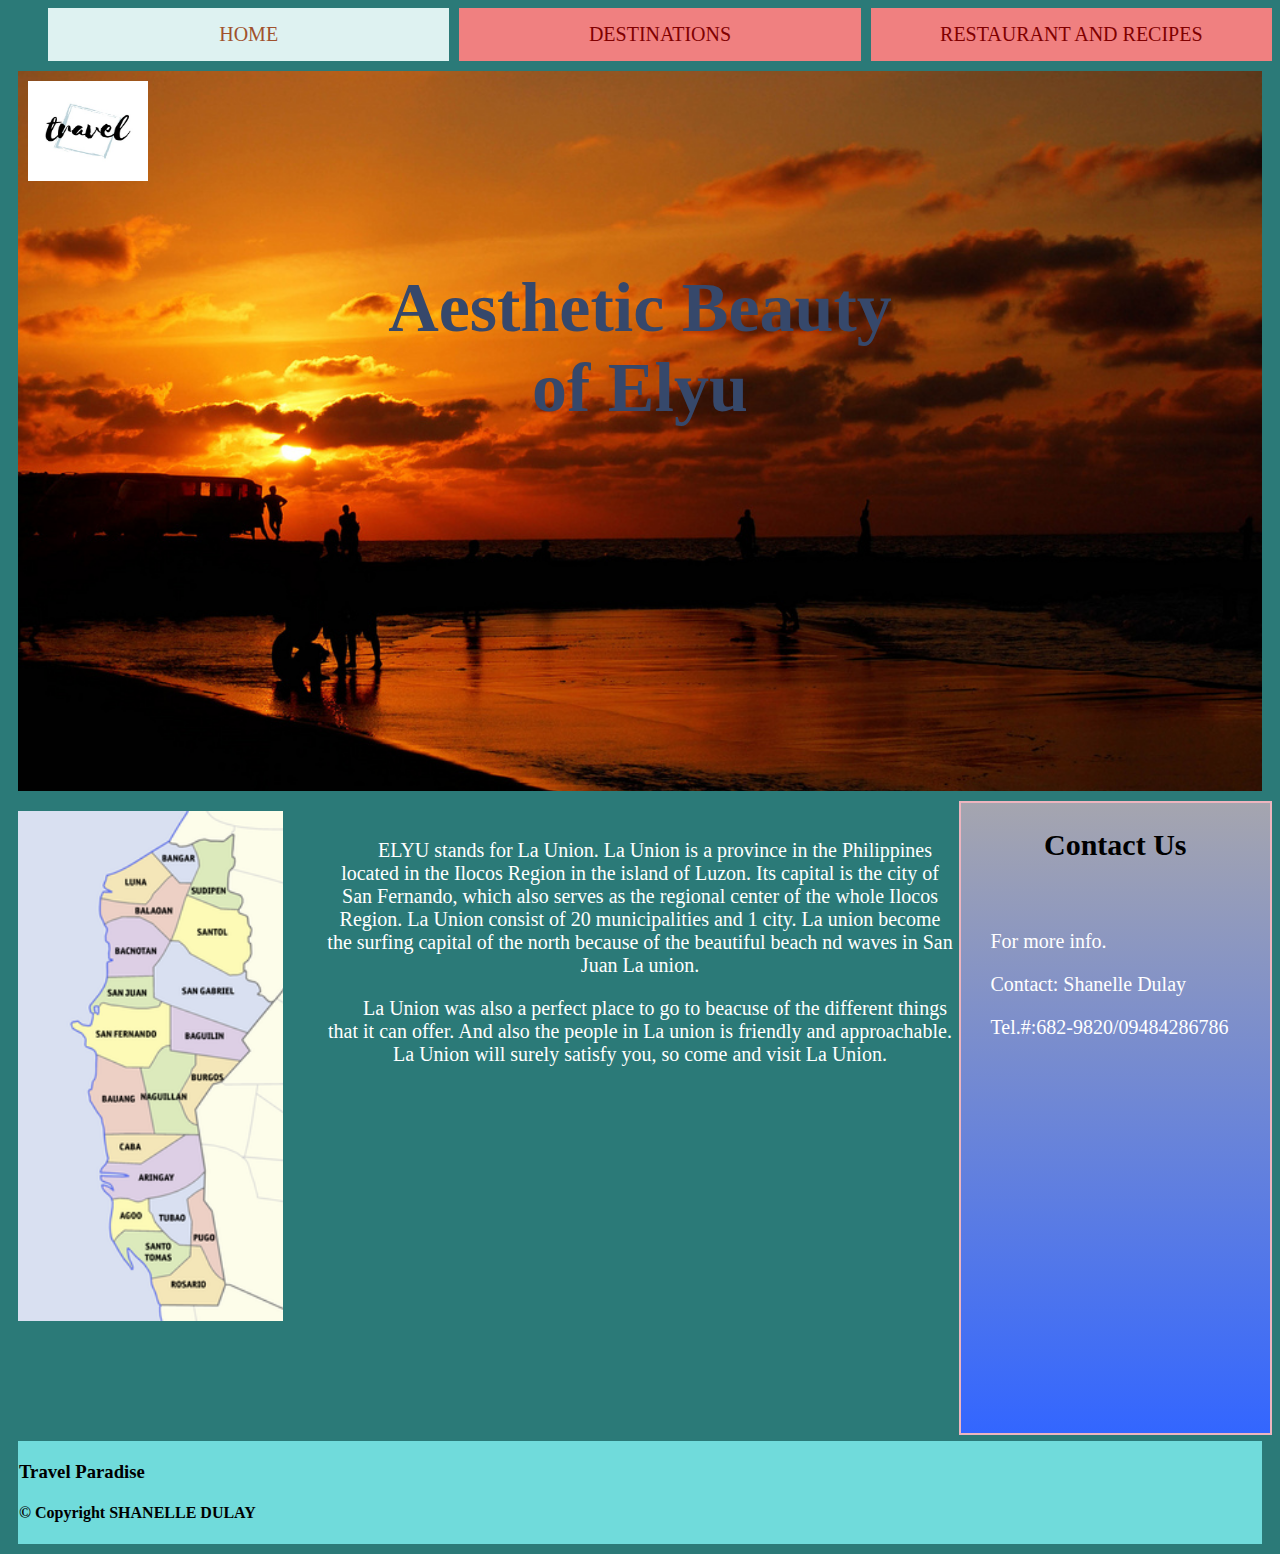
<file: index.html>
<!DOCTYPE html>
<html>
	<head>
		<title>Travel Paradise</title>
		<link rel="stylesheet" href="style.css">
	</head>
	<body>
		<div class="header">
			<ul class="menu">
				<a href="#"><li class="active">HOME</li></a>
				<a href="index1.html"><li class="button">DESTINATIONS</li></a>
				<a href="index2.html"><li class="button">RESTAURANT AND RECIPES</li></a>
			</ul>
		</div>
		<div class="showcase">
			<div class="logo">
				<img src="images/41.jpg" width="120px" height="100px" align="left">
			</div>
			<div class="title"> 
				<center><h1>Aesthetic Beauty <br> of Elyu</h1><center>
			</div>
		</div>
		<div class="main-article">
			<div class="map"></div>
			<div class="article">

				<br>
				<p> ELYU stands for La Union. La Union is a province in the Philippines located in the Ilocos Region in the island of Luzon.
				Its capital is the city of San Fernando, which also serves as the regional center of the whole Ilocos Region.
				La Union consist of 20 municipalities and 1 city. La union become the surfing capital of the north because of
				the beautiful beach nd waves in San Juan La union. </p>
				<p>La Union was also a perfect place to go to beacuse of the different things that it can offer. And also 
				the people in La union is friendly and approachable. La Union will surely satisfy you, so come and visit La Union. </p>
			</div>
			<div class="contact">
				<h2>Contact Us</h2>
				<br>
				<p>For more info.</p>
				<p>Contact: Shanelle Dulay</p>
				<p>Tel.#:682-9820/09484286786</p>
			</div>
		</div>
		<div class="footer">
			<h3>Travel Paradise</h3>
			<h4>&copy; Copyright SHANELLE DULAY </h4>
		</div>	
	</body>
</html>
</file>
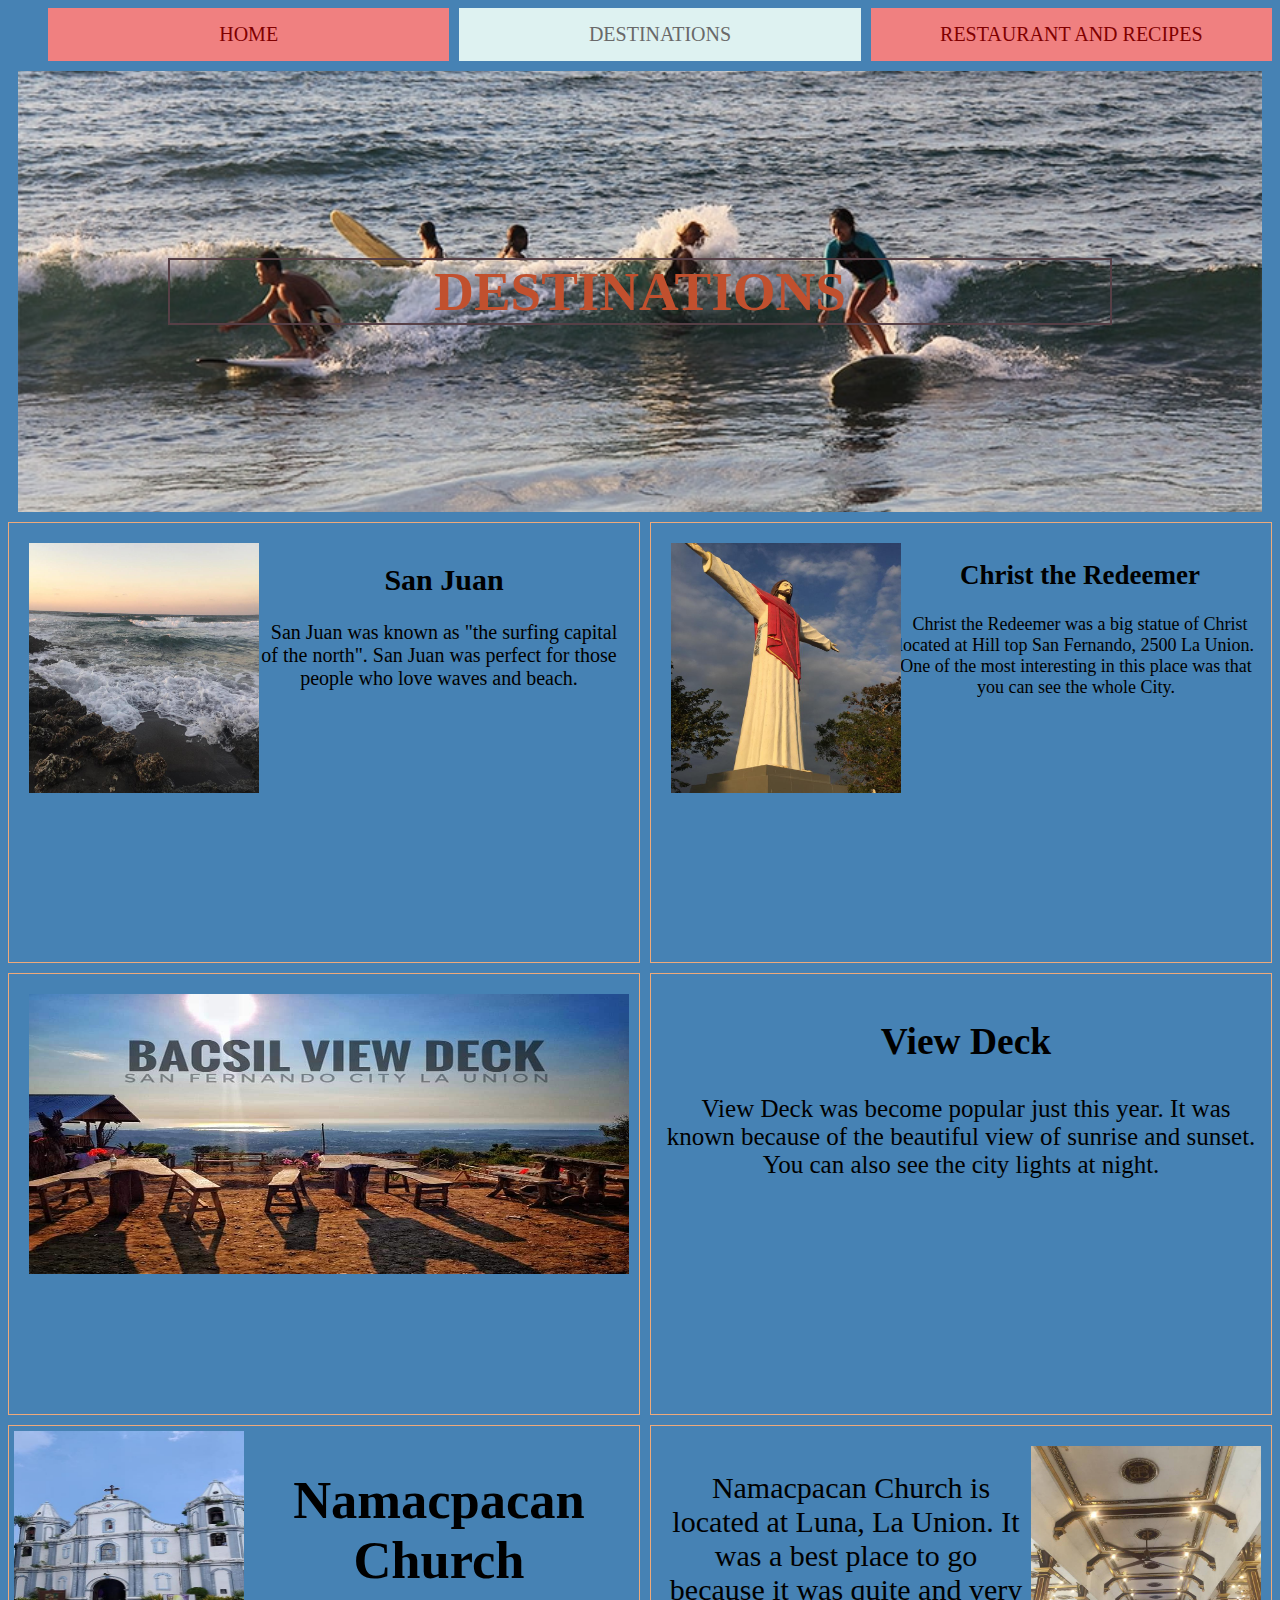
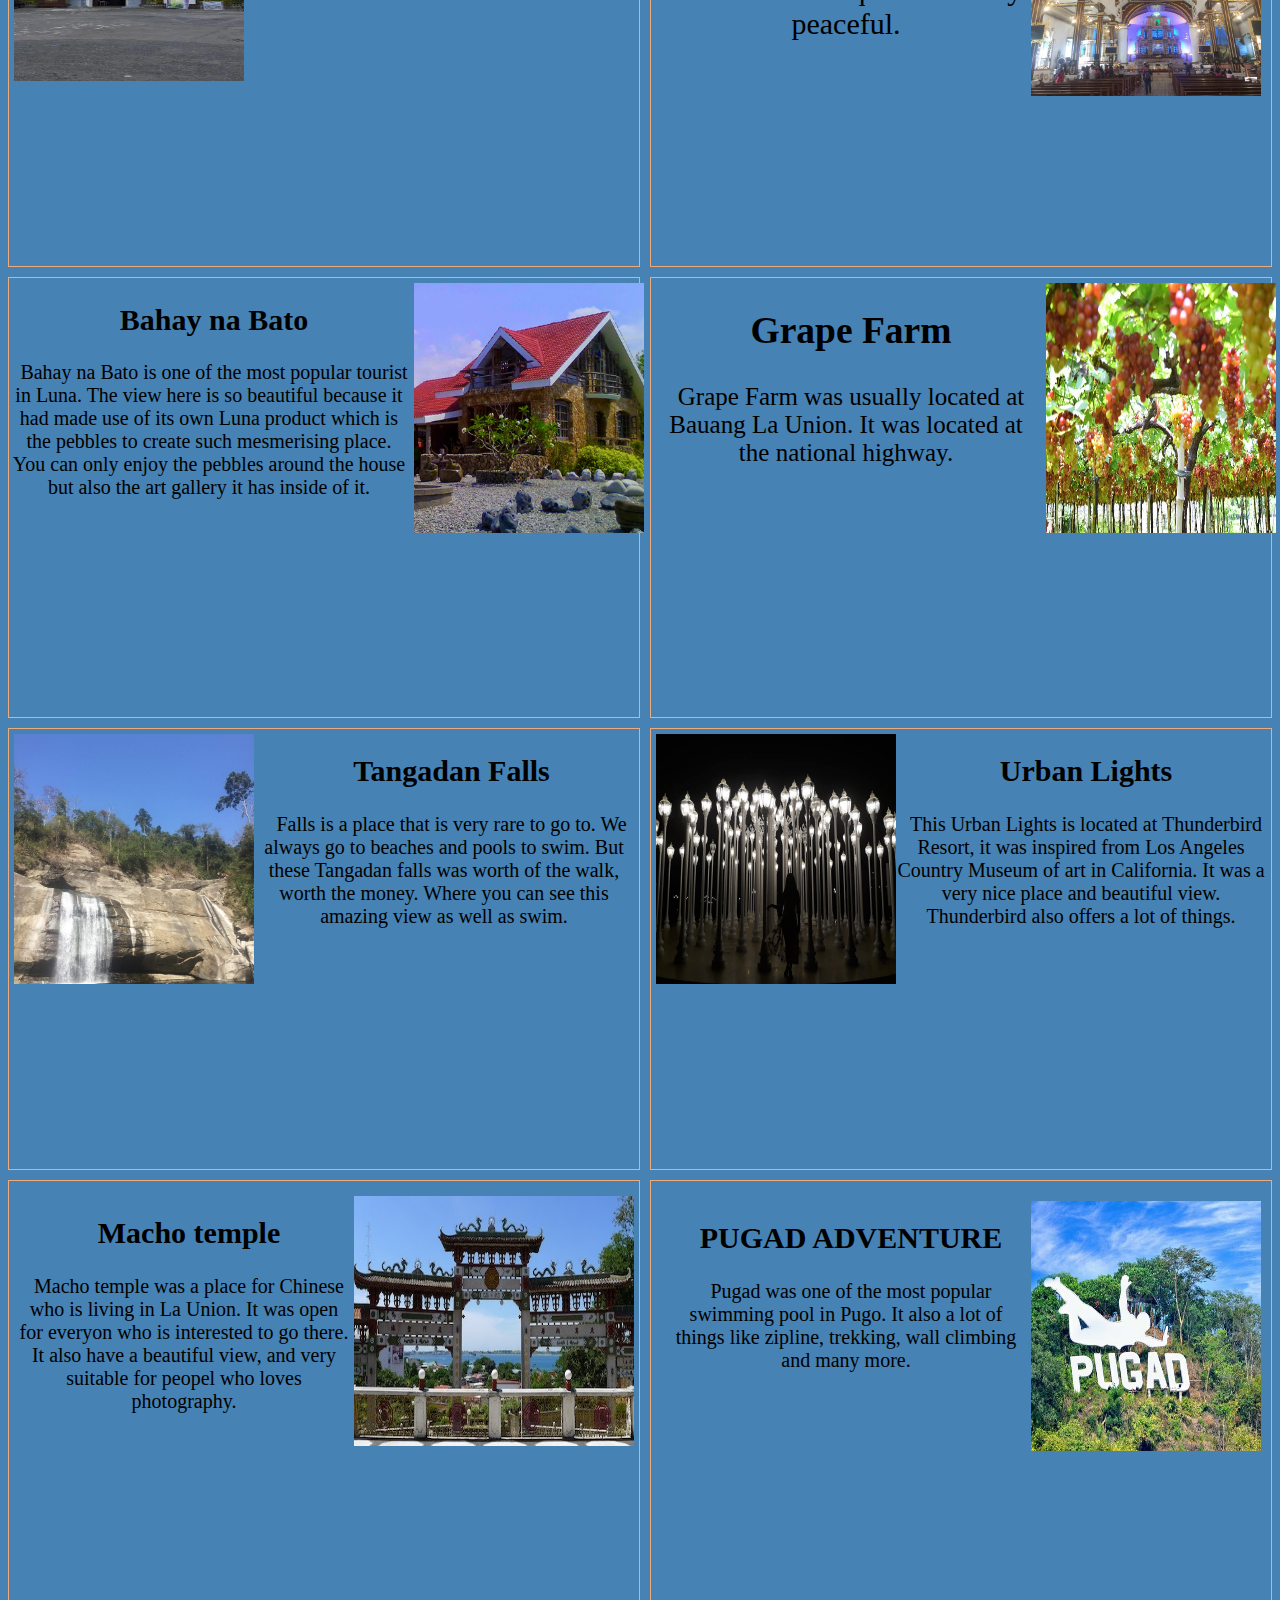
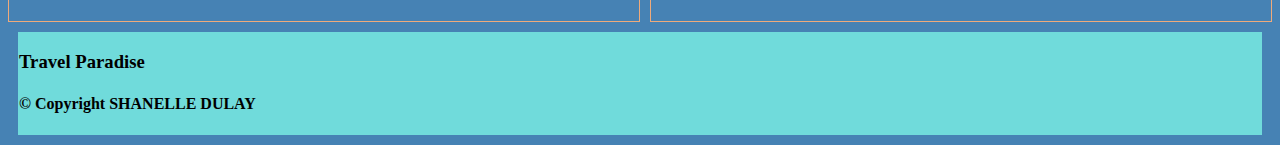
<file: index1.html>
<!DOCTYPE html>
<html>
	<head>
		<title>Destinations</title>
		<link rel="stylesheet" href="style2.css">
	</head>
	<body>
		<div class="header">
			<ul class="menu">
				<a href="index.html"><li class="button">HOME</li></a>
				<a href="#"><li class="active">DESTINATIONS</li></a>
				<a href="index2.html"><li class="button">RESTAURANT AND RECIPES</li></a>
			</ul>
		</div>
		
		<div class="showcase">
			<center><h1>DESTINATIONS</h1><center>
		</div>
		
		<div class="article">	
				<div class="a1">
					<img src="images/14.jpg" width="230px" height="250px" align="left">
					<h2>San Juan</h2>
					<p>San Juan was known as "the surfing capital of the north". San Juan was perfect for those people who love waves and beach.</p>
				</div>
				
				<div class="a2">
					<img src="images/18.png" width="230px" height="250px" align="left">
					<h2>Christ the Redeemer</h2>
					<p>Christ the Redeemer was a big statue of Christ located at Hill top San Fernando, 2500 La Union.
					One of the most interesting in this place was that you can see the whole City.  </p>
				</div>
				
				<div class="a3">
					<img src="images/21.png" width="600px" height="280px" align="left">
					<p></p>
				</div >
				
				<div class="a4">
					<h2>View Deck</h2>
					<p>View Deck was become popular just this year. It was known because of the beautiful view of sunrise and sunset. 
					You can also see the city lights at night.</p>
				</div >
				
				<div class="a5">
					<img src="images/24.png" width="230px" height="250px" align="left">
					<h2>Namacpacan Church</h2>
				</div>
				
				<div class="a6">
					<img src="images/4.jpg" width="230px" height="250px" align="right">
					<p>Namacpacan Church is located at Luna, La Union. It was a best place to go because it was quite and very peaceful.</p>
					<p></p>
				</div>
				
				<div class="a7">
					<img src="images/25.png" width="230px" height="250px" align="right">
					<h2>Bahay na Bato</h2>
					<p>Bahay na Bato is one of the most popular tourist in Luna. The view here is so beautiful because it had made use of its own 
					Luna product which is the pebbles to create such mesmerising place. You can only enjoy the pebbles around the house but also 
					the art gallery it has inside of it.</p>
				</div>
				
				<div class="a8">
					<img src="images/17.png" width="230px" height="250px" align="right">
					<h2>Grape Farm</h2>
					<p>Grape Farm was usually located at Bauang La Union. It was located at the national highway.</p>
				</div>
				
				<div class="a10">
					<img src="images/23.png" width="240px" height="250px" align="left">
					<h2>Tangadan Falls</h2>
					<p>Falls is a place that is very rare to go to. We always go to beaches and pools to swim. But these Tangadan falls was worth of the walk,
					worth the money. Where you can see this amazing view as well as swim.</p>
				</div>
				
				<div class="a11">
					<img src="images/15.png" width="240px" height="250px" align="left">
					<h2>Urban Lights</h2>
					<p>This Urban Lights is located at Thunderbird Resort, it was inspired from Los Angeles Country Museum of art in California.
					It was a very nice place and beautiful view. Thunderbird also offers a lot of things. </p>
				</div>
				
				<div class="a12">
					<img src="images/22.png" width="280px" height="250px" align="right">
					<h2>Macho temple</h2>
					<p>Macho temple was a place for Chinese who is living in La Union. It was open for everyon who is interested to go there.
					It also have a beautiful view, and very suitable for peopel who loves photography.</p>
				</div>
				
				<div class="a13">
					<img src="images/16.png" width="230px" height="250px" align="right">
					<h2>PUGAD ADVENTURE</h2>
					<p>Pugad was one of the most popular swimming pool in Pugo. It also a lot of things like zipline, trekking, wall climbing and many more.</p>
				</div>
	
		</div>
		
		<div class="footer">
			<h3>Travel Paradise</h3>
			<h4>&copy; Copyright SHANELLE DULAY </h4>
		</div>	
		</div>
	</body>
</html>
</file>
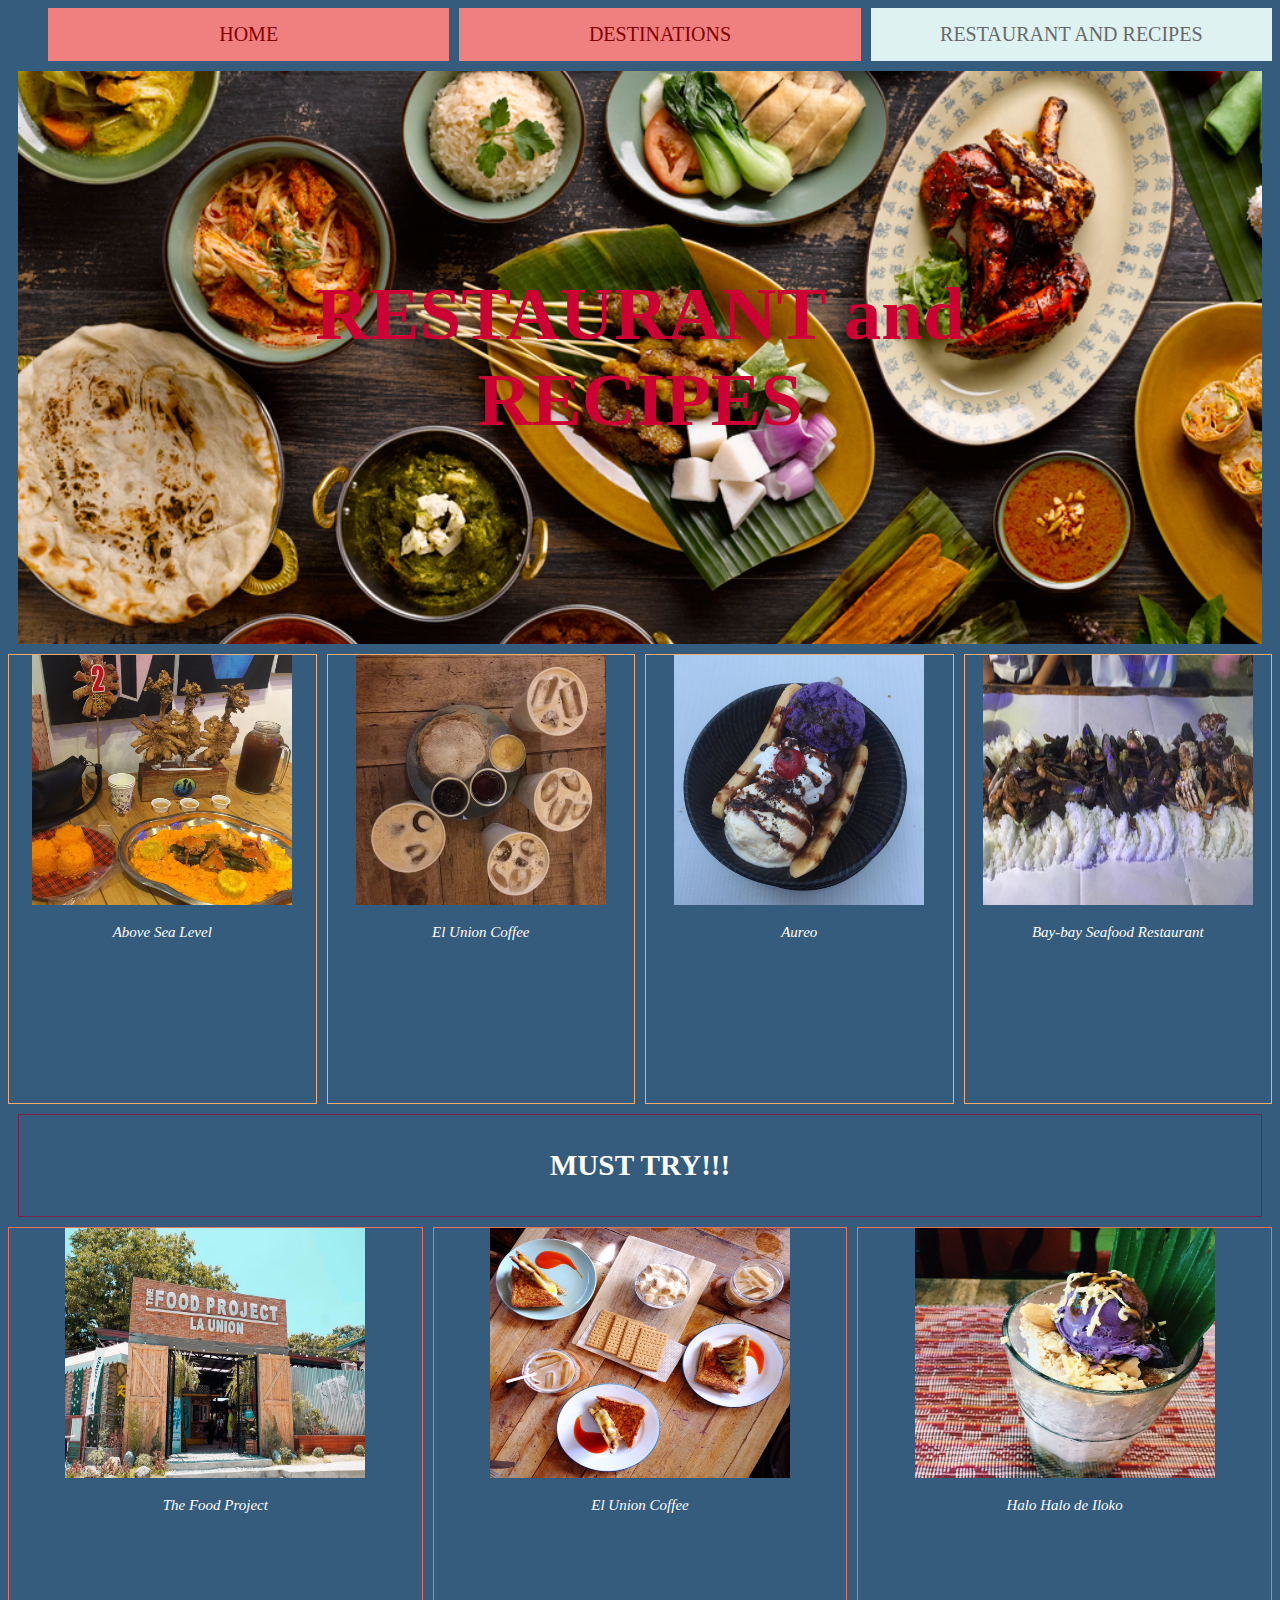
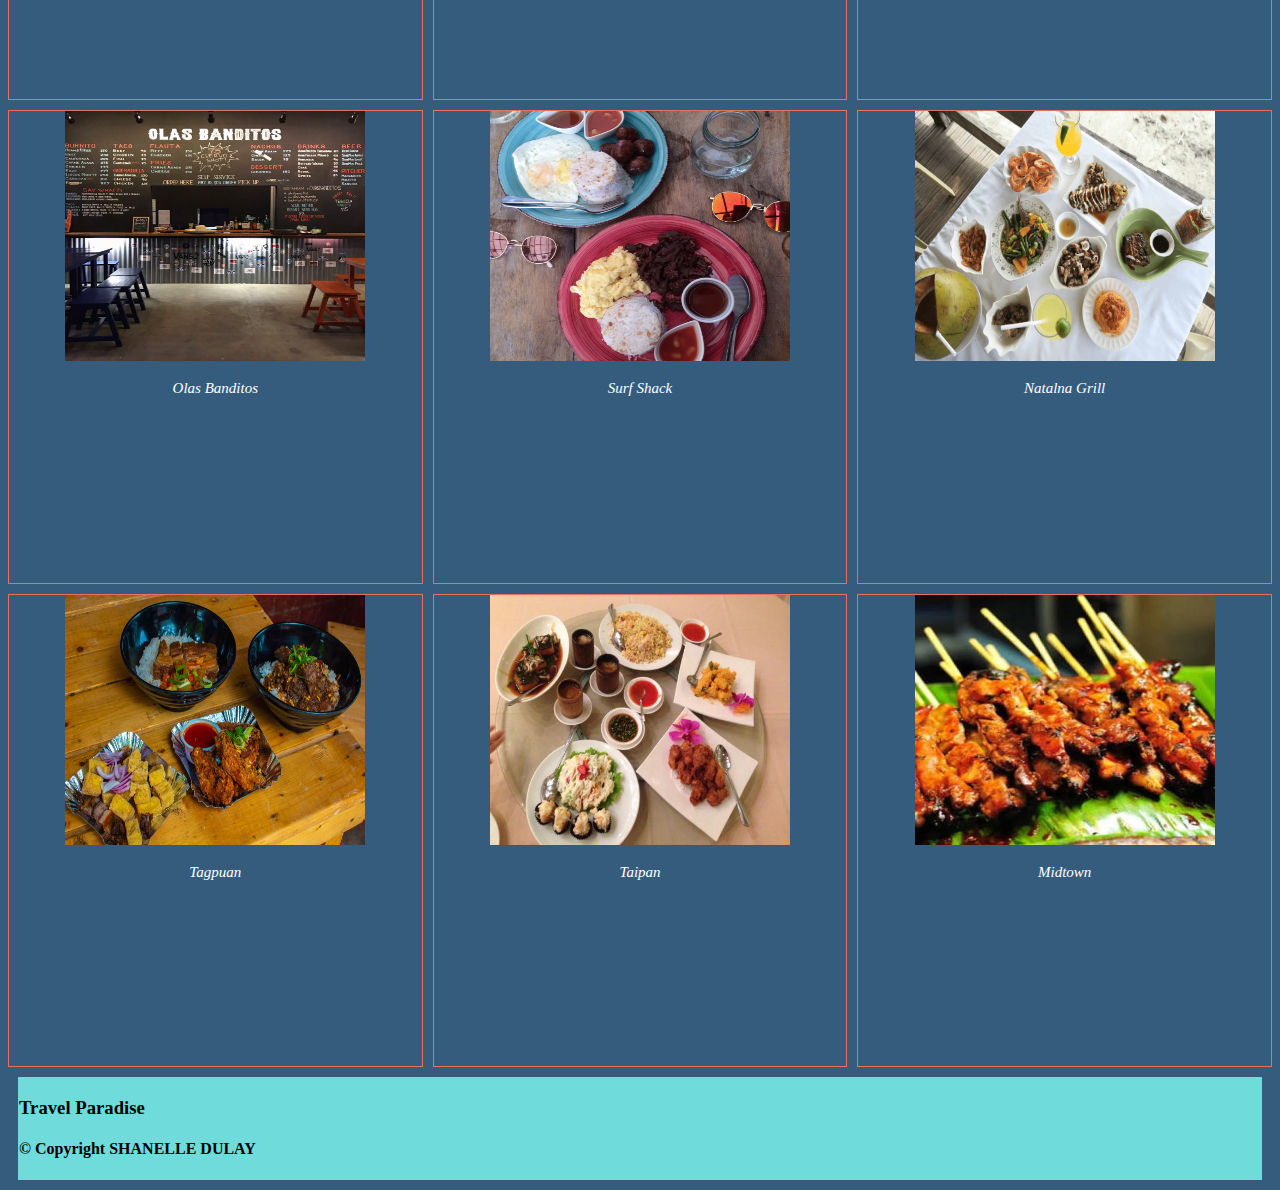
<file: index2.html>
<!DOCTYPE html>
<html>
	<head>
		<title>RESTAURANT AND RECIPES</title>
		<link rel="stylesheet" href="style3.css">
	</head>
	<body>
	
		<!-- This is the header-->
		<div class="header">
			<ul class="menu">
				<a href="index.html"><li class="button">HOME</li></a>
				<a href="index1.html"><li class="button">DESTINATIONS</li></a>
				<a href="#"><li class="active">RESTAURANT AND RECIPES</li></a>
			</ul>
		</div>
		
		<!-- This is the showcase-->
		<div class="showcase">
			<h1>RESTAURANT and RECIPES</h1>
		</div>
		
		<div class="article">	
			<div class="b1">
				<img src="images/3.jpg" width="260px" height="250px">
				<p>Above Sea Level</p>
			</div>
				
			<div class="b2">
				<img src="images/5.jpg" width="250px" height="250px">
				<p>El Union Coffee</p>
			</div>
				
			<div class="b3">
				<img src="images/6.jpg" width="250px" height="250px">
				<p>Aureo</p>
			</div >
				
			<div class="b4">
				<img src="images/7.jpg" width="270px" height="250px">
				<p>Bay-bay Seafood Restaurant</p>
			</div >
		</div>
		
		<div class="try">
			<h3>MUST TRY!!!</h3>
		</div>
		
		<!-- This is the body-->
		<div class="body">
			<div class="one">
				<img src="images/33.jpg" width="300px" height="250px">
				<p>The Food Project</p>
			</div>
			
			<div class="two">
				<img src="images/28.jpg" width="300px" height="250px">
				<p>El Union Coffee</p>
			</div>
			
			<div class="three">
				<img src="images/30.jpg" width="300px" height="250px">
				<p>Halo Halo de Iloko</p>
			</div>
			
			<div class="four">
				<img src="images/31.jpg" width="300px" height="250px">
				<p>Olas Banditos</p>
			</div>
			
			<div class="five">
				<img src="images/32.jpg" width="300px" height="250px">
				<p>Surf Shack</p>
			</div>
			
			<div class="six">
				<img src="images/34.jpg" width="300px" height="250px">
				<p>Natalna Grill</p>
			</div>
			
			<div class="seven">
				<img src="images/35.jpg" width="300px" height="250px">
				<p>Tagpuan</p>
			</div>
			
			<div class="eight">
				<img src="images/36.jpg" width="300px" height="250px">
				<p>Taipan</p>
			</div>
			
			<div class="nine">
				<img src="images/37.JPEG" width="300px" height="250px">
				<p>Midtown</p>
				</div>
			</div>
		</div>
		
		<!-- This is the footer-->
		<div class="footer">
			<h3>Travel Paradise</h3>
			<h4>&copy; Copyright SHANELLE DULAY </h4>
		</div>	
		</div>
	</body>
</html>
</file>
<file: style.css>
body{
	color:grey;
	background: #2B7A78;
}
.menu{
	display:grid;
	grid-template-columns: 1fr 1fr 1fr;
	grid-gap: 10px;
	margin:auto;
}

ul li{
	list-style:none;
	text-align:center;
	text-decoration:none;
	font-family:Cambria;
	font-size:20px;
	color: #800000;
	padding:15px;
	background:#F08080;
	transition:0.6s ease;
 }
 
ul li.active{
	background-color: #DEF2F1;
	color: #A0522D;
}
ul li:hover{
	background-color:#FFE4E1;
	color: #A0522D;
}
.showcase{
	height: 80vh;
	background-image: url(images/40.jpg);
	background-repeat:no-repeat;
	background-size:cover;
	background-position:center;
	margin:10px;
}
.logo {
	position: relative;
	top: 10px;
	left: 10px;
}
.title{
	padding:150px;
	border: 2px white;
}
h1 {
	font-size:70px;
	font-family: italic;
	font:courier new; 
	color:#36486b;
}
.back {
	position: relative;
	bottom: 10px;
	right: 10px;
}
.main-article{
	display:grid;
	grid-template-columns: 1fr 2fr 1fr;
	height: 70vh;
	grid-gap:5px;
}
h2{
	color:black;
	text-align: center;
}
.map{
	padding:120px;
	margin:10px;
	height:30vh;
	background-image:url(images/1.png);
	background-repeat:no repeat;
	background-size:cover;
	background-position:center;
	width:25px;
}
.article {
	border: 2px black;
	text-align:center;
}
p{
	font-family: normal;
	font: verdana;
	font-size: 20px;
	text-indent:30px;
	color: white;
	
}
.contact {
	border: 2px #EDB5BF solid;
	height:70vh;
	font-size:20px;
	background: linear-gradient(to bottom, #a5a5af 0%, #3366ff 100%);
	
}
.footer{
	padding:1px;
	background:#70DBDB;
	margin:10px;
	text-align:left;
	color: black;
}

a{
	text-decoration: none;
}
</file>
<file: style2.css>
body{
	color:black;
	background: #4682B4;
}
.menu{
	display:grid;
	grid-template-columns: 1fr 1fr 1fr;
	grid-gap: 10px;
	margin:auto;
}

ul li{
	list-style:none;
	text-align:center;
	text-decoration:none;
	color:#800000;
	font-family:Cambria;
	font-size:20px;
	padding:15px;
	background:#F08080;
	transition:0.6s ease;
 }
 
ul li.active{
	background-color:#DEF2F1;
	color: #696969;
}
ul li:hover{
	background-color:#FFE4E1;
	color: #A0522D;
}
.showcase{
	background-image:url(images/26.jpg);
	background-repeat:no repeat;
	background-size:cover;
	background-position:center;
	margin:10px;
	padding:150px;
	border: 2px ;
}
h1{
	border: 2px #563f46 solid ;
	font-size: 55px;
	color:#c1502e;
}
.article{
	display: grid;
	grid-template-columns: 1fr 1fr;
	grid-template-rows: 1fr 1fr 1fr 1fr 1fr 1fr;
	grid-gap:10px;
	height:300vh;
	
}
.a1{
	grid-columns:1/2;
	grid-rows: 1/2;
	border: 1px #EEAA7B solid;
	padding:15px;
	text-align: center;
	text-indent: 10px;
	font-size:20px;
}
.a2{
	grid-columns:2/3;
	grid-rows: 1/2;
	padding:15px;
	border: 1px #EEAA7B solid;
	text-align: center;
	text-indent: 8px;
	font-size:18px;
}
.a3{
	grid-columns:1/2;
	grid-rows: 2/3;
	padding:15px;
	border: 1px #EEAA7B solid;
	text-align: center;
	text-indent: 10px;
	font-size:20px;
}
.a4{
	grid-columns:2/3;
	grid-rows: 2/3;
	border: 1px #EEAA7B solid;
	padding:15px;
	text-align: center;
	text-indent: 10px;
	font-size:25px;
}
.a5{
	grid-columns:1/2;
	grid-rows: 3/4;
	border: 1px #EEAA7B solid;
	text-align:center;
	font-size: 35px;
	font-family: cambria;
}
.a6{
	grid-columns:2/3;
	grid-rows: 3/4;
	border: 1px #EEAA7B solid ;
	padding: 15px;
	text-align: center;
	text-indent: 10px;
	font-size:30px;
}
.a7{
	grid-columns:1/2;
	grid-rows: 4/5;
	border: 1px  #EEAA7B solid ;
	text-align: center;
	text-indent: 10px;
	font-size:20px;
}
.a8{
	grid-columns:2/3;
	grid-rows: 4/5;
	border: 1px #EEAA7B solid ;
	text-align: center;
	text-indent: 10px;
	font-size: 25px;
}
.a10{
	grid-columns:2/3;
	grid-rows: 4/5;
	border: 1px #EEAA7B solid;
	text-align: center;
	text-indent: 15px;
	font-size:20px;
}
.a11{
	grid-columns:2/3;
	grid-rows: 4/5;
	border: 1px #EEAA7B solid;
	text-align: center;
	text-indent: 10px;
	font-size:20px;
}
.a12{
	grid-columns:2/3;
	grid-rows: 4/5;
	border: 1px #EEAA7B solid;
	padding: 10px;
	text-align: center;
	text-indent: 10px;
	font-size:20px;
}
.a13{
	grid-columns:2/3;
	grid-rows: 4/5;
	border: 1px  #EEAA7B solid;
	padding: 15px;
	text-align: center;
	text-indent: 10px;
	font-size:20px;
}
h2{
	font-family:italic;
	font-style:lucida sans;
}

img {
	position: relative;
	top: 5px;
	left: 5px;
}

.footer{
	padding:1px;
	background:#70DBDB;
	margin:10px;
	text-align:left;
	color: black;
}
a{
	text-decoration: none;
}
</file>
<file: style3.css>
body{
	color:white;
	background: #355C7D;
}
.menu{
	display:grid;
	grid-template-columns: 1fr 1fr 1fr;
	grid-gap: 10px;
	margin:auto;
}

ul li{
	list-style:none;
	text-align:center;
	text-decoration:none;
	color:#800000;
	font-family:Cambria;
	font-size: 20px;
	padding:15px;
	background: #F08080;
	transition:0.6s ease;
 }
 
ul li.active{
	background-color: #DEF2F1;
	color: #696969;
}
ul li:hover{
	background-color:#FFE4E1;
	color: #A0522D;
}
.showcase{
	padding:150px;
	background-image:url(images/27.png);
	background-repeat:no repeat;
	background-size:cover;
	background-position:center;
	margin:10px;
}
h1{
	font-size:75px;
	text-align:center;
	color: #CC0033;
}
.article{
	display: grid;
	grid-template-columns: 1fr 1fr 1fr 1fr;
	grid-gap:10px;
	height:50vh;
	
}

.b1{
	grid-columns:1/2;
	grid-rows: 1/2;
	border: 1px #f2ae72 solid;
	text-align: center;
}
.b2{
	grid-columns:2/3;
	grid-rows: 1/3;
	border: 1px #f2ae72 solid;
	text-align: center;
}
.b3{
	grid-columns:3/4;
	grid-rows: 1/3;
	border: 1px #f2ae72 solid;
	text-align: center;
}
.b4{
	grid-columns:1/2;
	grid-rows: 2/3;
	border: 1px #f2ae72 solid;
	text-align: center;
}
.body {
	display: grid;
	grid-template-columns: 1fr 1fr 1fr;
	grid-template-rows: 1fr 1fr 1fr;
	grid-gap:10px;
	height: 160vh;
}
.one{
	grid-columns:1/2;
	grid-rows: 1/2;
	border: 1px #e8715b solid;
	text-align: center;
}
.two{
	grid-columns:2/3;
	grid-rows: 1/2;
	border: 1px #e8715b solid;
	text-align: center;
}
.three{
	grid-columns:3/4;
	grid-rows: 1/2;
	border: 1px #e8715b solid;
	text-align: center;
}
.four{
	grid-columns:1/2;
	grid-rows: 2/3;
	border: 1px #e8715b solid;
	text-align: center;
}
.five{
	grid-columns:2/3;
	grid-rows: 2/3;
	border: 1px #e8715b solid;
	text-align: center;
}
.six{
	grid-columns:3/4;
	grid-rows: 2/3;
	border: 1px #e8715b solid;
	text-align: center;
}
.seven{
	grid-columns:1/2;
	grid-rows: 3/4;
	border: 1px #e8715b solid;
	text-align: center;
}
.eight{
	grid-columns:2/3;
	grid-rows: 3/4;
	border: 1px #e8715b solid;
	text-align: center;
}
.nine{
	grid-columns:3/4;
	grid-rows: 3/4;
	border: 1px #e8715b solid;
	text-align: center;
}
.try{
	border: 1px #78244C solid;
	grid-gap:10px;
	padding: 5px;
	margin:10px;
	font-size:25px;
	text-align:center;
}
.footer{
	padding:1px;
	background:#70DBDB;
	margin:10px;
	text-align:left;
	color: black;
}
p{
	font-style: italic;
	font: Courier New;
	font-size: 15px;
}
a{
	text-decoration: none;
}
</file>
